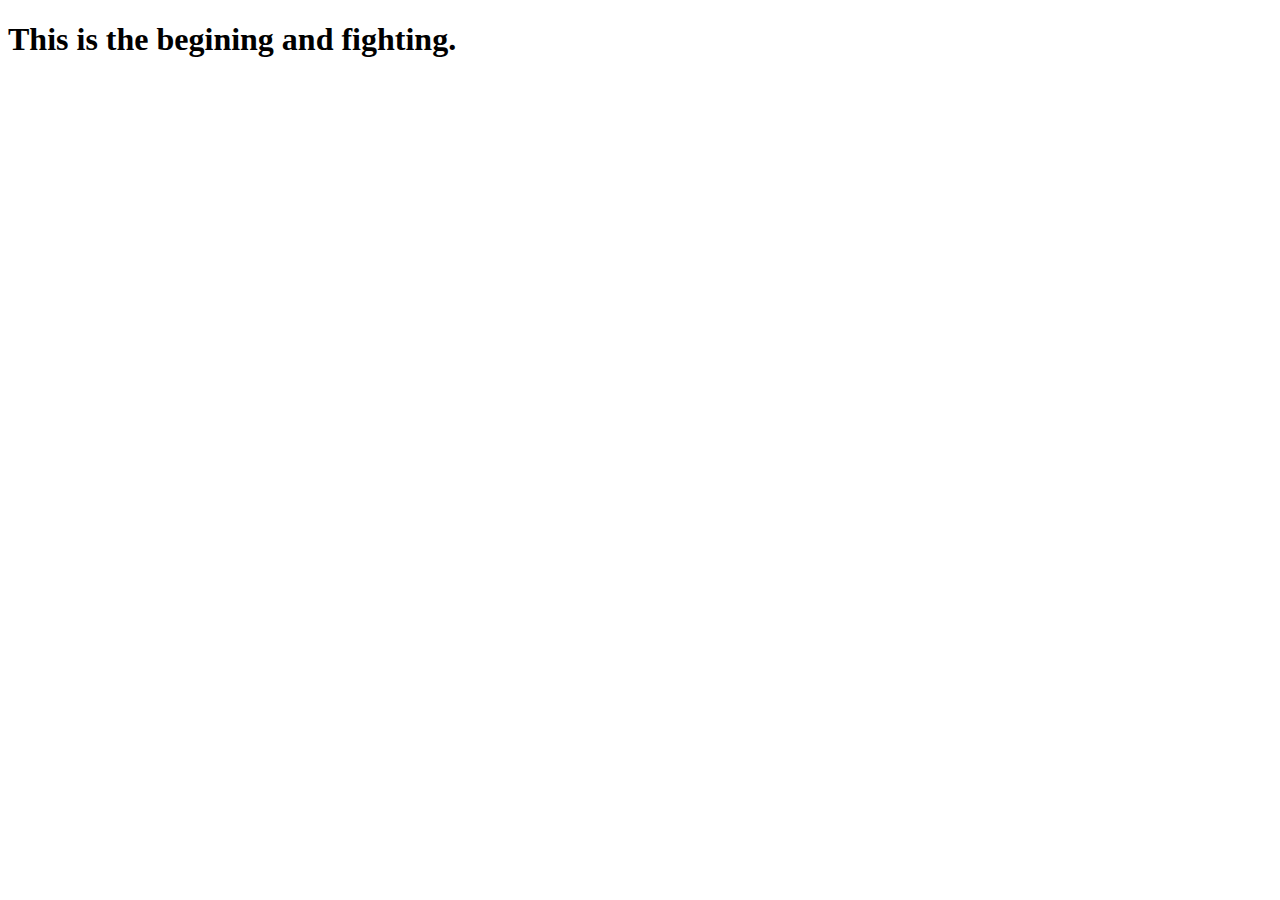
<file: index.html>
<!DOCTYPE html>
<html lang="en">
<head>

    <script src="home.js"></script>

    <meta charset="UTF-8">
    <meta http-equiv="X-UA-Compatible" content="IE=edge">
    <meta name="viewport" content="width=device-width, initial-scale=1.0">
    <title>NewJavaScript</title>
</head>
<body>
    <h1>This is the begining and fighting.</h1>
    
</body>
<script>
    // alert("HELLO WORLD");
    // console.log("Hello");
</script>
</html>
</file>
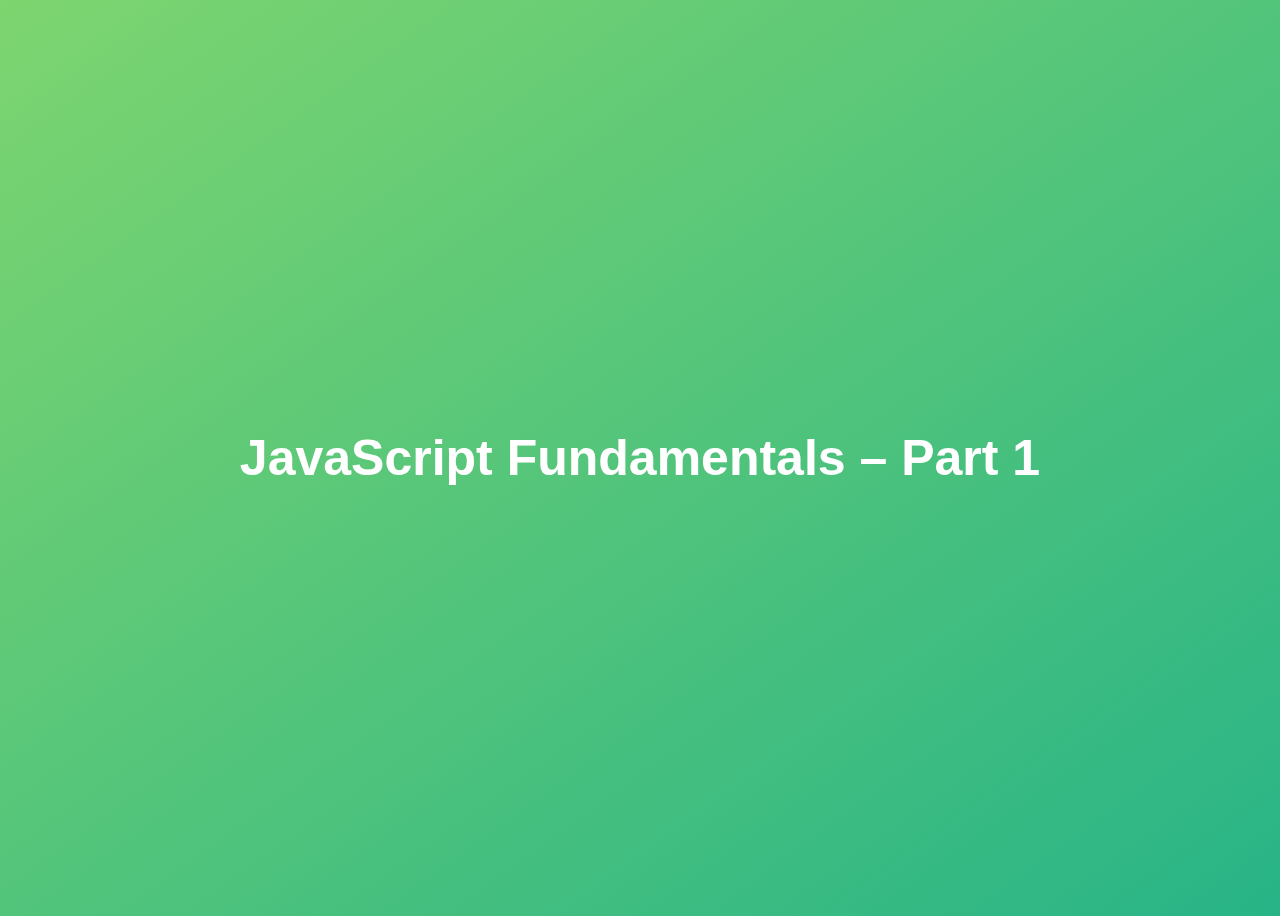
<file: 01-FundamentalsP1/index.html>
<!DOCTYPE html>
<html lang="en">
  <head>
    <meta charset="UTF-8" />
    <meta name="viewport" content="width=device-width, initial-scale=1.0" />
    <meta http-equiv="X-UA-Compatible" content="ie=edge" />
    <title>JavaScript Fundamentals – Part 1</title>
    <style>
      body {
        height: 100vh;
        display: flex;
        align-items: center;
        background: linear-gradient(to top left, #28b487, #7dd56f);
      }
      h1 {
        font-family: sans-serif;
        font-size: 50px;
        line-height: 1.3;
        width: 100%;
        padding: 30px;
        text-align: center;
        color: white;
      }
    </style>
  </head>
  <body>
    <h1>JavaScript Fundamentals – Part 1</h1>

    <script src="script.js"></script>

  </body>
</html>
</file>
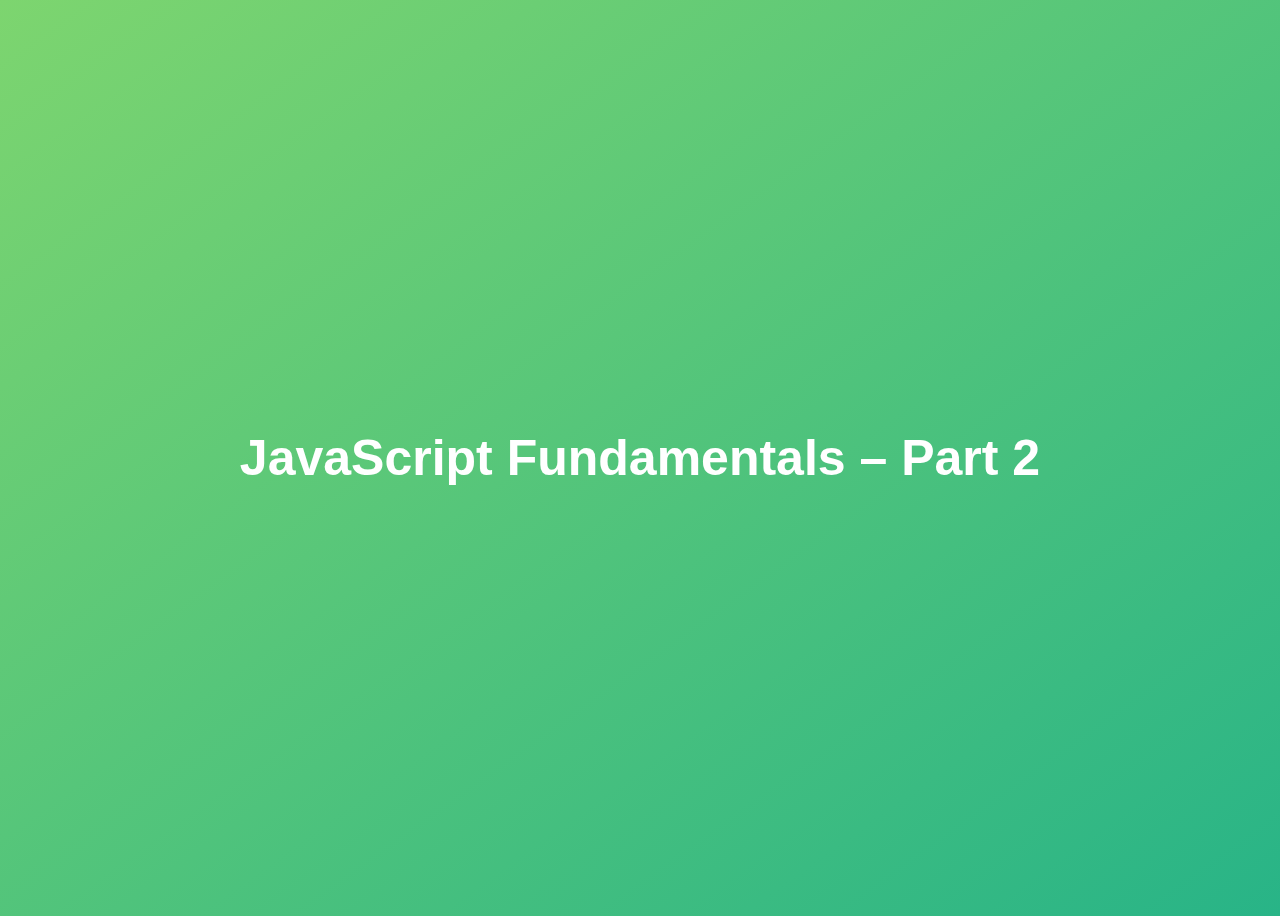
<file: 02-FundamentalsP2/index.html>
<!DOCTYPE html>
<html lang="en">
  <head>
    <meta charset="UTF-8" />
    <meta name="viewport" content="width=device-width, initial-scale=1.0" />
    <meta http-equiv="X-UA-Compatible" content="ie=edge" />
    <title>JavaScript Fundamentals – Part 2</title>
    <style>
      body {
        height: 100vh;
        display: flex;
        align-items: center;
        background: linear-gradient(to top left, #28b487, #7dd56f);
      }
      h1 {
        font-family: sans-serif;
        font-size: 50px;
        line-height: 1.3;
        width: 100%;
        padding: 30px;
        text-align: center;
        color: white;
      }
    </style>
  </head>
  <body>
    <h1>JavaScript Fundamentals – Part 2</h1>
    <script src="home.js"></script>
  </body>
</html>
</file>
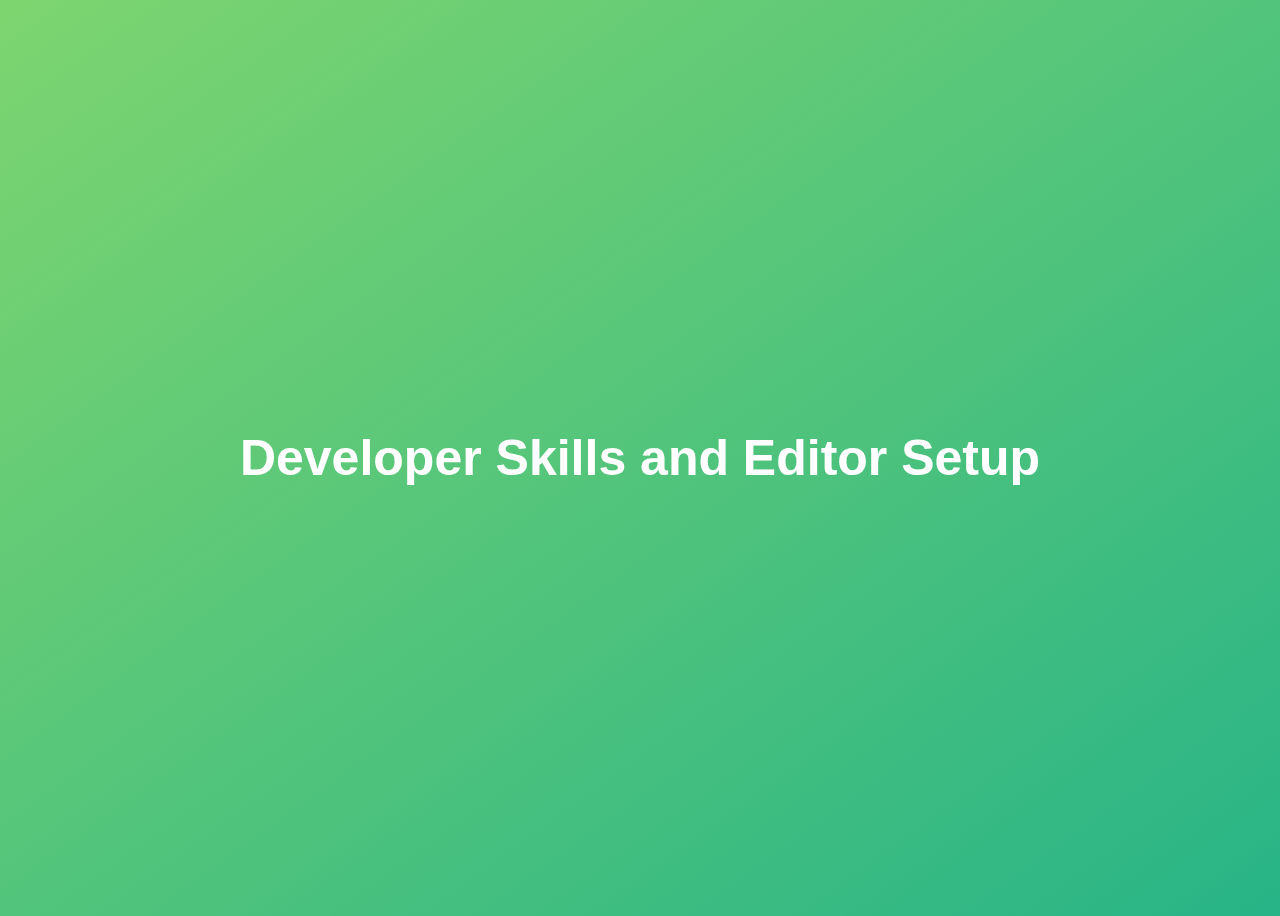
<file: 03-Developers-Skills/index.html>
<!DOCTYPE html>
<html lang="en">
  <head>
    <meta charset="UTF-8" />
    <meta name="viewport" content="width=device-width, initial-scale=1.0" />
    <meta http-equiv="X-UA-Compatible" content="ie=edge" />
    <title>Developer Skills & Editor Setup</title>
    <style>
      body {
        height: 100vh;
        display: flex;
        align-items: center;
        background: linear-gradient(to top left, #28b487, #7dd56f);
      }
      h1 {
        font-family: sans-serif;
        font-size: 50px;
        line-height: 1.3;
        width: 100%;
        padding: 30px;
        text-align: center;
        color: white;
      }
    </style>
  </head>
  <body>
    <h1>Developer Skills and Editor Setup</h1>
    <script src="script.js"></script>
  </body>
</html>
</file>
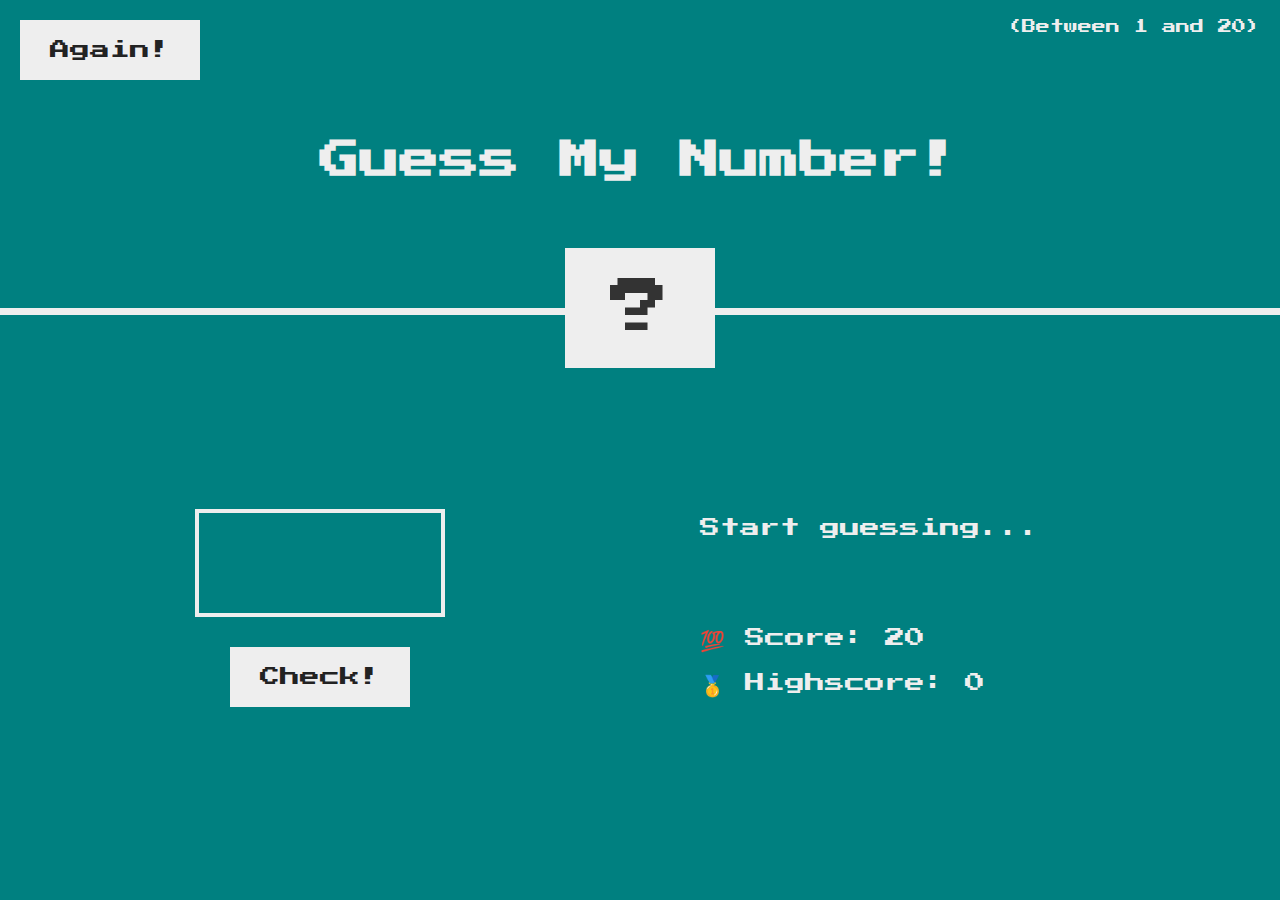
<file: 05-Guess-My-Number/index.html>
<!DOCTYPE html>
<html lang="en">
  <head>
    <meta charset="UTF-8" />
    <meta name="viewport" content="width=device-width, initial-scale=1.0" />
    <meta http-equiv="X-UA-Compatible" content="ie=edge" />
    <link rel="stylesheet" href="style.css" />
    <title>Guess My Number!</title>
  </head>
  <body>
    <header>
      <h1>Guess My Number!</h1>
      <p class="between">(Between 1 and 20)</p>
      <button class="btn again">Again!</button>
      <div class="number">?</div>
    </header>
    <main>
      <section class="left">
        <input type="number" class="guess" />
        <button class="btn check">Check!</button>
      </section>
      <section class="right">
        <p class="message">Start guessing...</p>
        <p class="label-score">💯 Score: <span class="score">20</span></p>
        <p class="label-highscore">
          🥇 Highscore: <span class="highscore">0</span>
        </p>
      </section>
    </main>
    <script src="script.js"></script>
  </body>
</html>
</file>
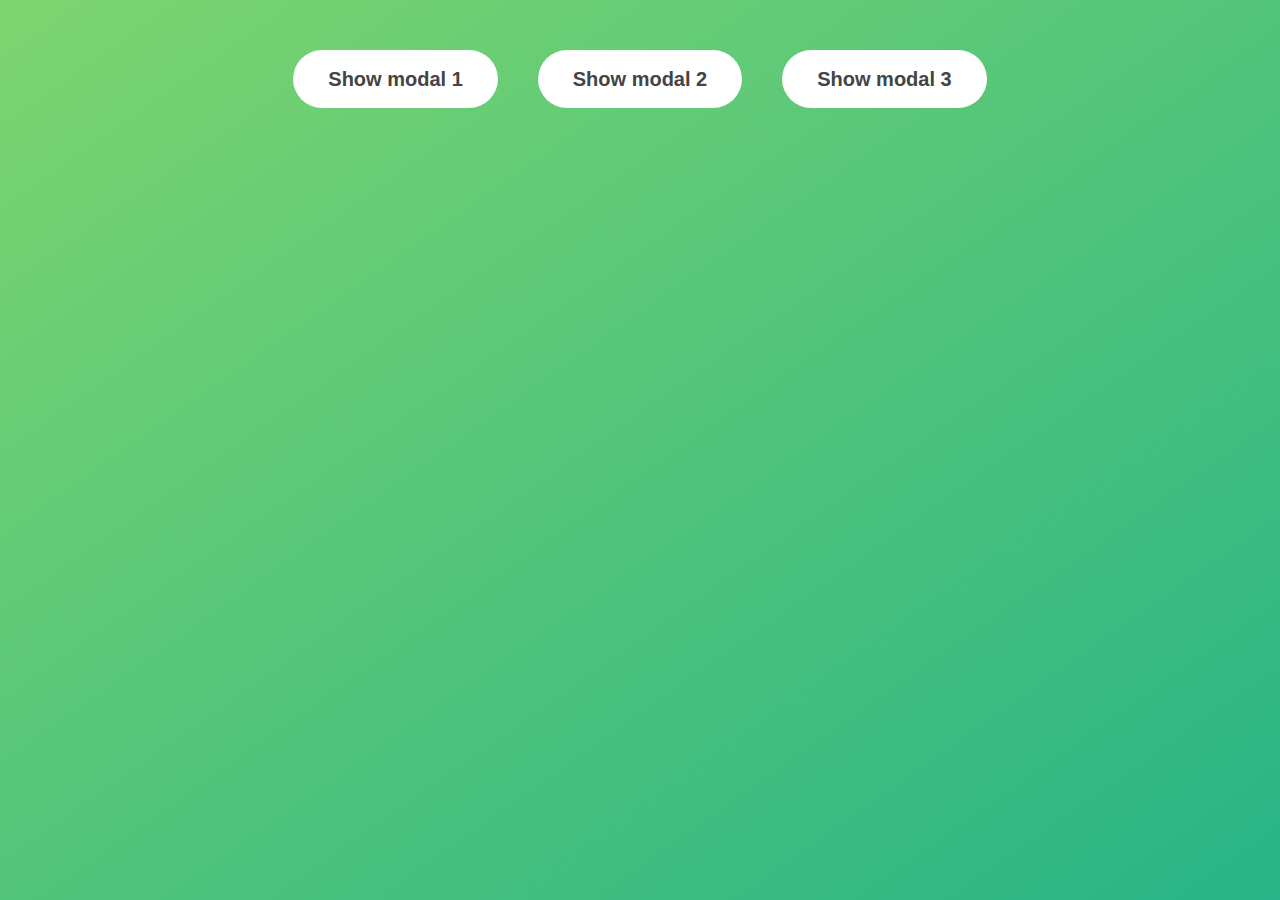
<file: 06-Modal/index.html>
<!DOCTYPE html>
<html lang="en">
  <head>
    <meta charset="UTF-8" />
    <meta name="viewport" content="width=device-width, initial-scale=1.0" />
    <meta http-equiv="X-UA-Compatible" content="ie=edge" />
    <link rel="stylesheet" href="style.css" />
    <title>Modal window</title>
  </head>
  <body>
    <button class="show-modal">Show modal 1</button>
    <button class="show-modal">Show modal 2</button>
    <button class="show-modal">Show modal 3</button>

    <div class="modal hidden">
      <button class="close-modal">&times;</button>
      <h1>I'm a modal window 😍</h1>
      <p>
        this is a hidden window. Click the x btn to hide me again or click
        outside me.
      </p>
    </div>
    <div class="overlay hidden"></div>

    <script src="script.js"></script>
  </body>
</html>
</file>
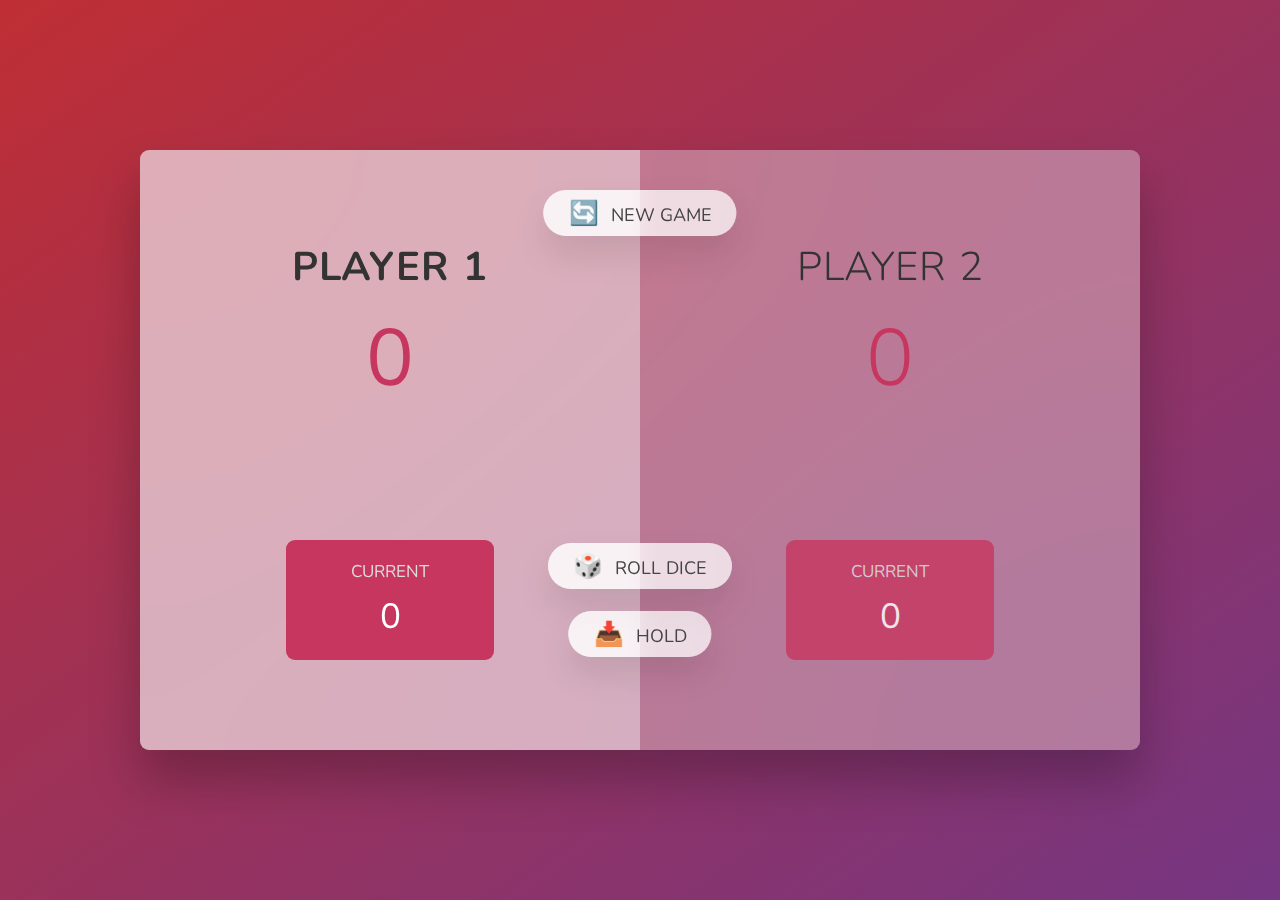
<file: 07-Pig-Game/index.html>
<!DOCTYPE html>
<html lang="en">
  <head>
    <meta charset="UTF-8" />
    <meta name="viewport" content="width=device-width, initial-scale=1.0" />
    <meta http-equiv="X-UA-Compatible" content="ie=edge" />
    <link rel="stylesheet" href="style.css" />
    <title>Pig Game</title>
  </head>
  <body>
    <main>
      <section class="player player--0 player--active">
        <h2 class="name" id="name--0">Player 1</h2>
        <p class="score" id="score--0">43</p>
        <div class="current">
          <p class="current-label">Current</p>
          <p class="current-score" id="current--0">0</p>
        </div>
      </section>
      <section class="player player--1">
        <h2 class="name" id="name--1">Player 2</h2>
        <p class="score" id="score--1">24</p>
        <div class="current">
          <p class="current-label">Current</p>
          <p class="current-score" id="current--1">0</p>
        </div>
      </section>

      <img src="dice-5.png" alt="Playing dice" class="dice" />
      <button class="btn btn--new">🔄 New game</button>
      <button class="btn btn--roll">🎲 Roll dice</button>
      <button class="btn btn--hold">📥 Hold</button>
    </main>
    <script src="script.js"></script>
  </body>
</html>
</file>
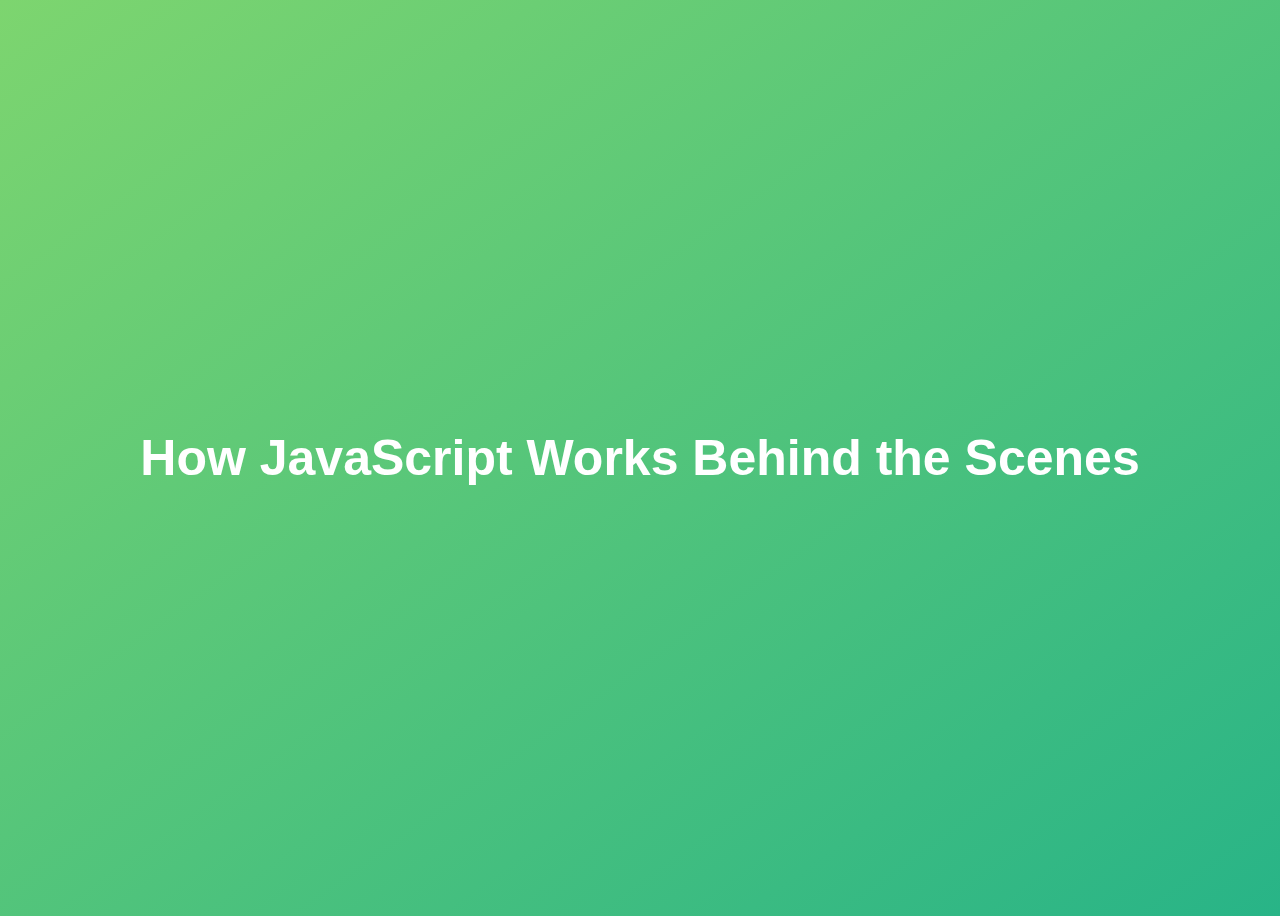
<file: 08-Behind-the-Scenes/index.html>
<!DOCTYPE html>
<html lang="en">
  <head>
    <meta charset="UTF-8" />
    <meta name="viewport" content="width=device-width, initial-scale=1.0" />
    <meta http-equiv="X-UA-Compatible" content="ie=edge" />
    <title>How JavaScript Works Behind the Scenes</title>
    <style>
      body {
        height: 100vh;
        display: flex;
        align-items: center;
        background: linear-gradient(to top left, #28b487, #7dd56f);
      }
      h1 {
        font-family: sans-serif;
        font-size: 50px;
        line-height: 1.3;
        width: 100%;
        padding: 30px;
        text-align: center;
        color: white;
      }
    </style>
  </head>
  <body>
    <h1>How JavaScript Works Behind the Scenes</h1>
    <script src="script.js"></script>
  </body>
</html>
</file>
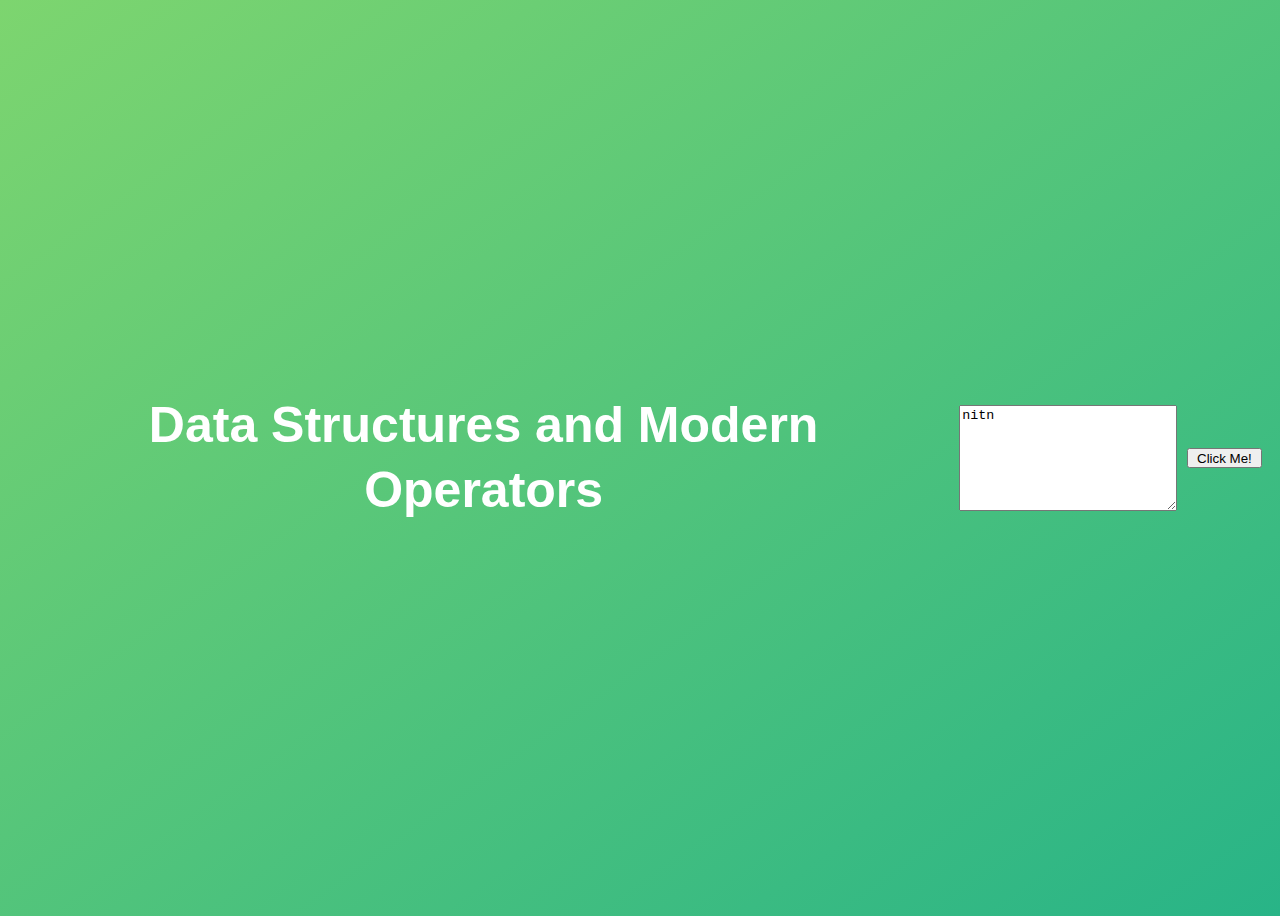
<file: 09-Data-Structures-Operators/index.html>
<!DOCTYPE html>
<html lang="en">
  <head>
    <meta charset="UTF-8" />
    <meta name="viewport" content="width=device-width, initial-scale=1.0" />
    <meta http-equiv="X-UA-Compatible" content="ie=edge" />
    <title>Data Structures and Modern Operators</title>
    <style>
      body {
        height: 100vh;
        display: flex;
        align-items: center;
        background: linear-gradient(to top left, #28b487, #7dd56f);
      }
      h1 {
        font-family: sans-serif;
        font-size: 50px;
        line-height: 1.3;
        width: 100%;
        padding: 30px;
        text-align: center;
        color: white;
      }
      button {
        width: 100px;
        height: 20px;
        margin: 10px;
      }
      textarea {
        width: 300px;
        height: 100px;
      }
    </style>
  </head>
  <body>
    <h1>Data Structures and Modern Operators</h1>
    <textarea id="w3review" name="w3review" rows="4" cols="50" class="textarea">
nitn</textarea
    >
    <button type="button" class="button">Click Me!</button>
    <script src="script.js"></script>
  </body>
</html>
</file>
<file: 05-Guess-My-Number/style.css>
@import url('https://fonts.googleapis.com/css?family=Press+Start+2P&display=swap');

* {
  margin: 0;
  padding: 0;
  box-sizing: inherit;
}

html {
  font-size: 62.5%;
  box-sizing: border-box;
}

body {
  font-family: 'Press Start 2P', sans-serif;
  color: #eee;
  background-color:teal;
  /* background-color: #60b347; */
}

/* LAYOUT */
header {
  position: relative;
  height: 35vh;
  border-bottom: 7px solid #eee;
}

main {
  height: 65vh;
  color: #eee;
  display: flex;
  align-items: center;
  justify-content: space-around;
}

.left {
  width: 52rem;
  display: flex;
  flex-direction: column;
  align-items: center;
}

.right {
  width: 52rem;
  font-size: 2rem;
}

/* ELEMENTS STYLE */
h1 {
  font-size: 4rem;
  text-align: center;
  position: absolute;
  width: 100%;
  top: 52%;
  left: 50%;
  transform: translate(-50%, -50%);
}

.number {
  background: #eee;
  color: #333;
  font-size: 6rem;
  width: 15rem;
  padding: 3rem 0rem;
  text-align: center;
  position: absolute;
  bottom: 0;
  left: 50%;
  transform: translate(-50%, 50%);
}

.between {
  font-size: 1.4rem;
  position: absolute;
  top: 2rem;
  right: 2rem;
}

.again {
  position: absolute;
  top: 2rem;
  left: 2rem;
}

.guess {
  background: none;
  border: 4px solid #eee;
  font-family: inherit;
  color: inherit;
  font-size: 5rem;
  padding: 2.5rem;
  width: 25rem;
  text-align: center;
  display: block;
  margin-bottom: 3rem;
}

.btn {
  border: none;
  background-color: #eee;
  color: #222;
  font-size: 2rem;
  font-family: inherit;
  padding: 2rem 3rem;
  cursor: pointer;
}

.btn:hover {
  background-color: #ccc;
}

.message {
  margin-bottom: 8rem;
  height: 3rem;
}

.label-score {
  margin-bottom: 2rem;
}
</file>
<file: 06-Modal/style.css>
* {
  margin: 0;
  padding: 0;
  box-sizing: inherit;
}

html {
  font-size: 62.5%;
  box-sizing: border-box;
}

body {
  font-family: sans-serif;
  color: #333;
  line-height: 1.5;
  height: 100vh;
  position: relative;
  display: flex;
  align-items: flex-start;
  justify-content: center;
  background: linear-gradient(to top left, #28b487, #7dd56f);
}

.show-modal {
  font-size: 2rem;
  font-weight: 600;
  padding: 1.75rem 3.5rem;
  margin: 5rem 2rem;
  border: none;
  background-color: #fff;
  color: #444;
  border-radius: 10rem;
  cursor: pointer;
}

.close-modal {
  position: absolute;
  top: 1.2rem;
  right: 2rem;
  font-size: 5rem;
  color: #333;
  cursor: pointer;
  border: none;
  background: none;
}

h1 {
  font-size: 2.5rem;
  margin-bottom: 2rem;
}

p {
  font-size: 1.8rem;
}

/* -------------------------- */
/* CLASSES TO MAKE MODAL WORK */
.hidden {
  display: none;
}

.modal {
  position: absolute;
  top: 50%;
  left: 50%;
  transform: translate(-50%, -50%);
  width: 70%;

  background-color: white;
  padding: 6rem;
  border-radius: 5px;
  box-shadow: 0 3rem 5rem rgba(0, 0, 0, 0.3);
  z-index: 10;
}

.overlay {
  position: absolute;
  top: 0;
  left: 0;
  width: 100%;
  height: 100%;
  background-color: rgba(0, 0, 0, 0.6);
  backdrop-filter: blur(3px);
  z-index: 5;
}
</file>
<file: 07-Pig-Game/style.css>
@import url('https://fonts.googleapis.com/css2?family=Nunito&display=swap');

* {
  margin: 0;
  padding: 0;
  box-sizing: inherit;
}

html {
  font-size: 62.5%;
  box-sizing: border-box;
}

body {
  font-family: 'Nunito', sans-serif;
  font-weight: 400;
  height: 100vh;
  color: #333;
  background-image: linear-gradient(to top left, #753682 0%, #bf2e34 100%);
  display: flex;
  align-items: center;
  justify-content: center;
}

/* LAYOUT */
main {
  position: relative;
  width: 100rem;
  height: 60rem;
  background-color: rgba(255, 255, 255, 0.35);
  backdrop-filter: blur(200px);
  filter: blur();
  box-shadow: 0 3rem 5rem rgba(0, 0, 0, 0.25);
  border-radius: 9px;
  overflow: hidden;
  display: flex;
}

.player {
  flex: 50%;
  padding: 9rem;
  display: flex;
  flex-direction: column;
  align-items: center;
  transition: all 0.75s;
}

/* ELEMENTS */
.name {
  position: relative;
  font-size: 4rem;
  text-transform: uppercase;
  letter-spacing: 1px;
  word-spacing: 2px;
  font-weight: 300;
  margin-bottom: 1rem;
}

.score {
  font-size: 8rem;
  font-weight: 300;
  color: #c7365f;
  margin-bottom: auto;
}

.player--active {
  background-color: rgba(255, 255, 255, 0.4);
}
.player--active .name {
  font-weight: 700;
}
.player--active .score {
  font-weight: 400;
}

.player--active .current {
  opacity: 1;
}

.current {
  background-color: #c7365f;
  opacity: 0.8;
  border-radius: 9px;
  color: #fff;
  width: 65%;
  padding: 2rem;
  text-align: center;
  transition: all 0.75s;
}

.current-label {
  text-transform: uppercase;
  margin-bottom: 1rem;
  font-size: 1.7rem;
  color: #ddd;
}

.current-score {
  font-size: 3.5rem;
}

/* ABSOLUTE POSITIONED ELEMENTS */
.btn {
  position: absolute;
  left: 50%;
  transform: translateX(-50%);
  color: #444;
  background: none;
  border: none;
  font-family: inherit;
  font-size: 1.8rem;
  text-transform: uppercase;
  cursor: pointer;
  font-weight: 400;
  transition: all 0.2s;

  background-color: white;
  background-color: rgba(255, 255, 255, 0.6);
  backdrop-filter: blur(10px);

  padding: 0.7rem 2.5rem;
  border-radius: 50rem;
  box-shadow: 0 1.75rem 3.5rem rgba(0, 0, 0, 0.1);
}

.btn::first-letter {
  font-size: 2.4rem;
  display: inline-block;
  margin-right: 0.7rem;
}

.btn--new {
  top: 4rem;
}
.btn--roll {
  top: 39.3rem;
}
.btn--hold {
  top: 46.1rem;
}

.btn:active {
  transform: translate(-50%, 3px);
  box-shadow: 0 1rem 2rem rgba(0, 0, 0, 0.15);
}

.btn:focus {
  outline: none;
}

.dice {
  position: absolute;
  left: 50%;
  top: 16.5rem;
  transform: translateX(-50%);
  height: 10rem;
  box-shadow: 0 2rem 5rem rgba(0, 0, 0, 0.2);
}
.hidden {
  display: none;
}

.player--winner {
  background-color: #2f2f2f;
}

.player--winner .name {
  font-weight: 700;
  color: #c7365f;
}
</file>
